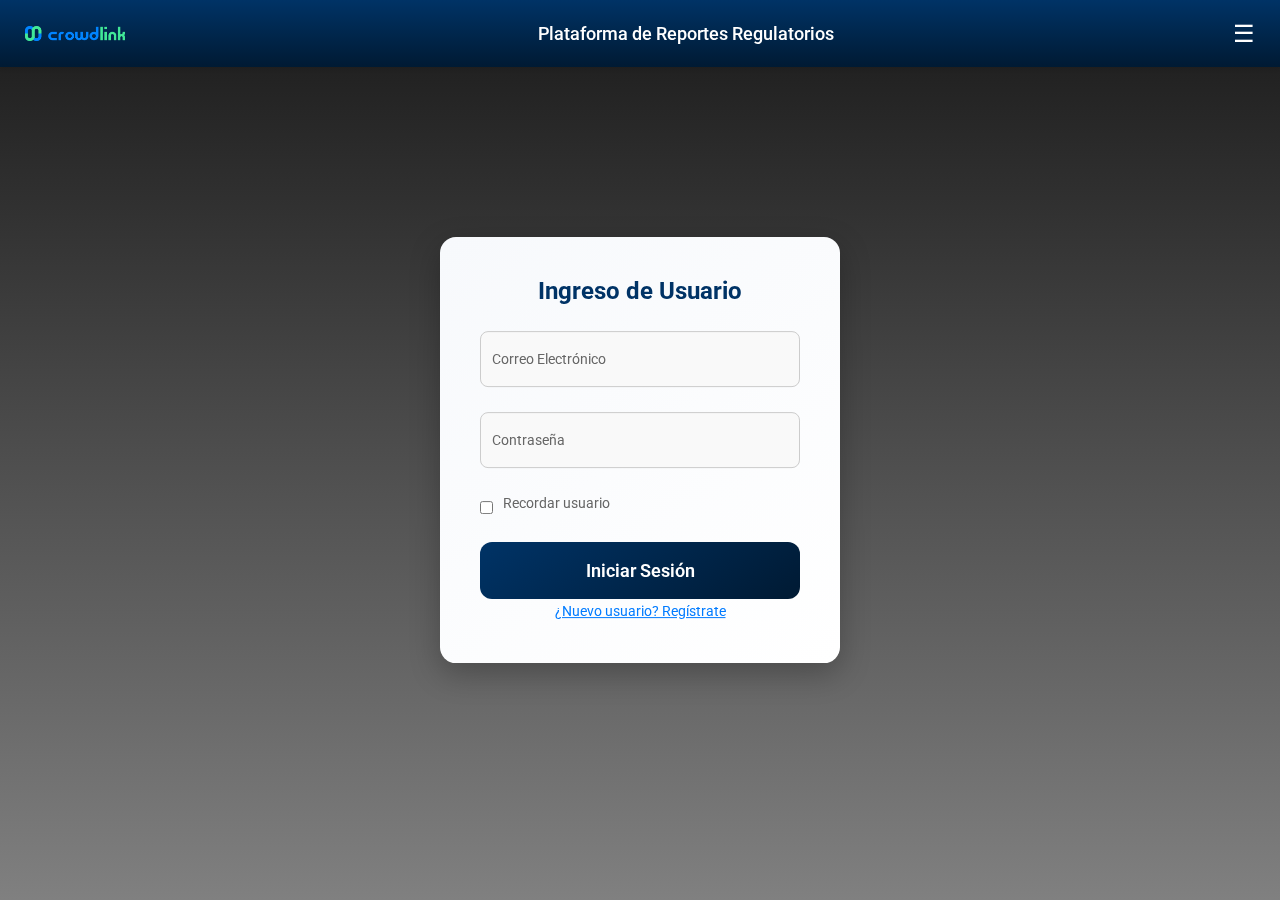
<file: index.html>
<!DOCTYPE html>
<html lang="es">
  <head>
    <meta charset="utf-8" />
    <meta http-equiv="X-UA-Compatible" content="IE=edge" />
    <meta
      name="viewport"
      content="width=device-width, initial-scale=1, shrink-to-fit=no"
    />
    <title>Ingreso</title>
    <link rel="stylesheet" type="text/css" href="css/bootstrap.css" />
    <link
      href="https://fonts.googleapis.com/css2?family=Roboto:wght@400;500;700;900&display=swap"
      rel="stylesheet"
    />
    <link href="css/index.css" rel="stylesheet" />
    <link
      rel="stylesheet"
      href="https://cdnjs.cloudflare.com/ajax/libs/font-awesome/6.0.0-beta3/css/all.min.css"
    />
    <link rel="icon" type="image/png" href="images/favicon.png" />
  </head>
  <body>
    <div class="hero_area">
      <!-- Barra de navegación -->
      <header class="header_section">
        <nav class="navbar">
          <div class="logo">
            <img src="images/crowd.png" alt="Crowdlink Logo" />
          </div>
          <a class="navbar-brand" href="index.html">
            <span>Plataforma de Reportes Regulatorios</span>
          </a>

          <div class="menu-icon" onclick="toggleMenu()">&#9776;</div>
        </nav>

        <!-- Menú Hamburguesa -->
        <div id="hamburgerMenu" class="menu-dropdown">
          <ul>
            <li onclick="togglePopup()">Inicio</li>
            <li onclick="togglePopup()">Contacto</li>
            <li onclick="alert('Sección de ayuda próximamente disponible.')">
              Ayuda
            </li>
          </ul>
        </div>
      </header>

      <!-- Contenedor de Login -->
      <div class="login-container">
        <h3 id="formTitle">Ingreso de Usuario</h3>
        <form id="authForm">
          <div id="loginView">
            <div class="input-group">
              <input type="email" id="loginEmail" placeholder=" " required />
              <label for="loginEmail">Correo Electrónico</label>
            </div>
            <div class="input-group">
              <input
                type="password"
                id="loginPassword"
                placeholder=" "
                required
              />
              <label for="loginPassword">Contraseña</label>
            </div>
            <div class="remember-me">
              <input type="checkbox" id="rememberMe" />
              <label for="rememberMe">Recordar usuario</label>
            </div>
            <button type="button" id="loginButton">Iniciar Sesión</button>
          </div>
        </form>
        <span class="toggle-link" id="toggleLink" onclick="toggleForms()">
          ¿Nuevo usuario? Regístrate
        </span>
      </div>

      <!-- Pop-up de Contacto -->
      <div id="contactPopup" class="popup">
        <div class="popup-header">
          <h3>Contacto</h3>
          <button class="close-popup" onclick="togglePopup()">×</button>
        </div>
        <div class="popup-body">
          <p><strong>Teléfono:</strong> +52 123 456 7890</p>
          <p><strong>Correo:</strong> contacto@empresa.com</p>
          <ul class="popup-links">
            <li>
              <a href="index.html"> <i class="fas fa-home"></i> Inicio </a>
            </li>
            <li>
              <a
                href="https://crowdlink.mx"
                target="_blank"
                rel="noopener noreferrer"
              >
                <i class="fas fa-link"></i> Crowdlink
              </a>
            </li>
          </ul>
        </div>
      </div>
    </div>

    <script src="js/index.js"></script>
    <script>
      function toggleMenu() {
        const menu = document.getElementById("hamburgerMenu");
        menu.style.display = menu.style.display === "block" ? "none" : "block";
      }

      function togglePopup() {
        const popup = document.getElementById("contactPopup");
        popup.style.display =
          popup.style.display === "block" ? "none" : "block";
      }
    </script>
  </body>
</html>
</file>
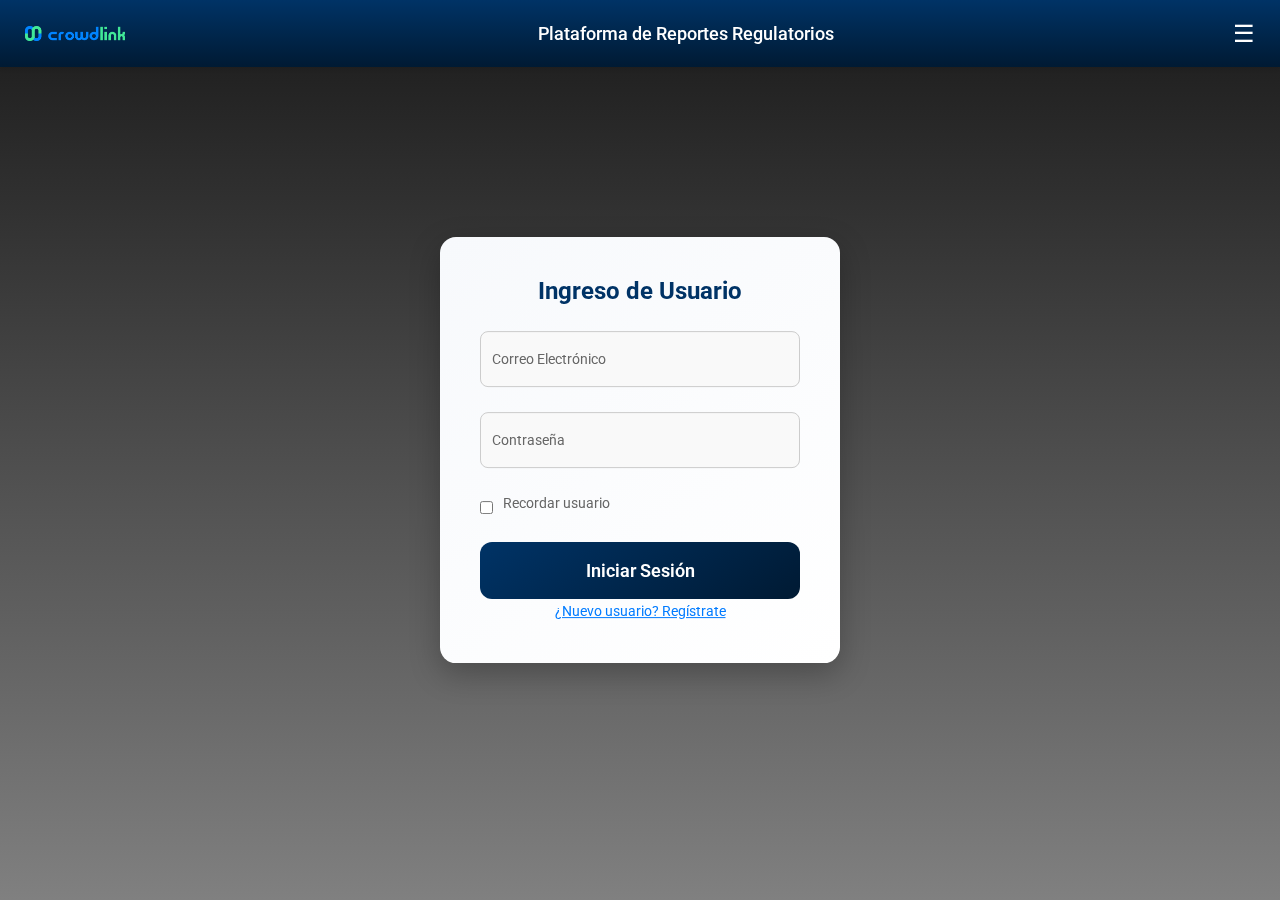
<file: dashboard.html>
<!DOCTYPE html>
<html lang="es">
  <head>
    <meta charset="UTF-8" />
    <meta name="viewport" content="width=device-width, initial-scale=1.0" />
    <title>Panel de Usuario</title>
    
    
    <link rel="stylesheet" href="css/dashboard.css" />
    <link rel="stylesheet" href="css/usuarios.css" />
    <link
      href="https://fonts.googleapis.com/css2?family=Roboto:wght@300;400;700&display=swap"
      rel="stylesheet"
    />
    
  </head>
  <link
    href="https://cdnjs.cloudflare.com/ajax/libs/font-awesome/5.15.4/css/all.min.css"
    rel="stylesheet"
  />
  <link rel="icon" type="image/png" href="images/favicon.png" />
  <title>Ingreso</title>
  <body>
    <!-- Barra lateral -->
    <div class="sidebar">
      <!-- Botón de hamburguesa secundario (visible solo en móviles) -->
      <div class="mobile-menu-btn" onclick="toggleMobileMenu()">☰</div>

      <!-- Enlaces de la barra lateral -->
      <div class="toggle-button" onclick="toggleSidebar()">&#9664;</div>
      <a href="javascript:void(0)" onclick="showSection('dashboard')">
        <i class="fas fa-chart-line"></i> <span class="text"> Dashboard</span>
      </a>
      <a href="javascript:void(0)" onclick="showSection('reportesFinancieros')">
        <i class="fas fa-file-alt"></i> <span class="text"> Reportes</span>
      </a>
      <a href="javascript:void(0)" onclick="showSection('reportesPLD')">
        <i class="fas fa-file-alt"></i> <span class="text"> PLD</span>
      </a>
      <a href="javascript:void(0)" onclick="showSection('sitiAA-section')">
        <i class="fas fa-cloud"></i> <span class="text"> SITIAA</span>
      </a>
      <a href="javascript:void(0)" onclick="showSection('usuario')">
        <i class="fas fa-user"></i> <span class="text"> Usuario</span>
      </a>
     
      <a href="javascript:void(0)" onclick="showSection('infoGeneral')">
        <i class="fas fa-search"></i>
        <span class="text"> Información</span>
      </a>
      <a href="javascript:void(0)" onclick="showSection('administrador')">
        <i class="fas fa-user-circle"></i>
        <span class="text"> Administrador</span>
      </a>

      <!-- Salir -->
      <a href="javascript:void(0)" class="logout" onclick="logout()">
        <i class="fas fa-sign-out-alt"></i>
        <span class="text"> Salir</span>
      </a>
    </div>
    <!-- Menú secundario desplegable -->
    <div id="mobileSidebarMenu" class="mobile-menu">
      <a href="javascript:void(0)" onclick="showSection('dashboard')"
        >Dashboard</a
      >
      <a href="javascript:void(0)" onclick="showSection('reportesFinancieros')"
        >Reportes</a
      >
      <a href="javascript:void(0)" onclick="showSection('reportesPLD')">PLD</a>
      <a href="javascript:void(0)" onclick="showSection('sitiAA')">SITI AA</a>
      <a href="javascript:void(0)" onclick="showSection('infoGeneral')"
        >Información</a
      >
      <a href="javascript:void(0)" onclick="logout()">Salir</a>
    </div>

    <!-- Botón de menú hamburguesa -->
    <div class="menu-btn" onclick="toggleMenu()">&#9776;</div>

    <!-- Opciones del menú -->
    <div id="menuOptions" class="menu-options">
      <a href="index.html" class="menu-link">Inicio</a>
      <a
        href="javascript:void(0)"
        onclick="showContactPopup()"
        class="menu-link"
        >Contacto</a
      >
      <a href="index.html" class="menu-link">
        Cerrar sesión
        <br />
        <i class="fas fa-sign-out-alt"></i>
      </a>
    </div>

    <!-- POP UP AYUDA -->
    <!-- Contact Popup -->
    <div id="contactPopup" class="popup">
      <div class="popup-content">
        <h3>Contacto</h3>
        <p>Teléfono: +52 55 1234 1234</p>
        <p>visita: www.crowdlink.mx</p>
        <p>Correo: contacto@crowdlink.mx</p>
        <button onclick="closePopup()">Cerrar</button>
      </div>
    </div>

    <!-- Contenido principal -->
    <div class="content">
      <header>
        <h1>Plataforma de Reportería Regulatoria</h1>
      </header>
      <div class="navbar">
        <span id="navbar-usuario">Usuario Activo: Cargando...</span>
      </div>
      
        <div class="container">
          <!-- Sección: Dashboard -->
          <section id="dashboard" class="section active">
            <div class="dashboard-header">
              <h2>Dashboard</h2>

              <p class="dashboard-subtitle">
                Esta Plataforma es una herramienta de PorCuanto S.A. de C.V., IFC para gestión de reportes regulatorios a CNBV.
              </p>
              
              
            </div>
            <div class="indicators">
              <div class="indicator">
                <i class="fas fa-calendar-alt icon"></i>
                <div class="indicator-content">
                  <h3>Fecha límite para enviar Reportes SITI</h3>
                  <p class="indicator-value">31/01/2024</p>
                </div>
              </div>
              <div class="indicator">
                <i class="fas fa-file-alt icon"></i>
                <div class="indicator-content">
                  <h3>Reportes Correspondientes a Periodo Actual</h3>
                  <p class="indicator-value">6</p>
                </div>
              </div>
              <div class="indicator">
                <i class="fas fa-calendar-check icon"></i>
                <div class="indicator-content">
                  <h3>Días restantes para finalizar el mes</h3>
                  <p class="indicator-value" id="daysToMonthEnd">Cargando...</p>
                </div>
              </div>
              <div class="indicator">
                <i class="fas fa-cloud icon"></i>
                <div class="indicator-content">
                  <h3>Funcionalidad de AWS</h3>
                  <p class="indicator-value">Activa</p>
                </div>
              </div>
              <!-- Nueva caja para el mes actual -->
              <div class="indicator">
                <i class="fas fa-calendar icon"></i>
                <div class="indicator-content">
                  <h3>Mes Actual</h3>
                  <p class="indicator-value" id="currentMonth"></p>
                </div>
              </div>
            </div>
          </section>
        </div>

      <!-- Sección: Reportes Regulatorios -->
      <!-- Sección: Reportes Regulatorios -->
        <section id="reportesFinancieros" class="section active">
          <h2>Reportes Regulatorios</h2>
          <p class="section-subtitle">
            Gestiona y transforma reportes financieros clave para el cumplimiento regulatorio.
          </p>
          <!--   contenedor inputs reportes regulatorios -->
          <div id="configuracionReportes" class="config-container">
            <div class="config-box">
              <label for="moneda">Moneda:</label>
              <input type="text" id="moneda" value="MXN" disabled />
              <div class="button-group">
                <button onclick="actualizarCampo('moneda')">Actualizar</button>
              </div>
            </div>
            <div class="config-box">
              <label for="claveInstitucion">Clave de la Institución:</label>
              <input type="text" id="claveInstitucion" value="065-022" />
              <div class="button-group">
                <button onclick="actualizarCampo('claveInstitucion')">Actualizar</button>
              </div>
            </div>
            <div class="config-box">
              <label for="mesReporte">Mes del Reporte:</label>
              <select id="mesReporte" onchange="cambiarMesReporte()">
                <option value="Enero">Enero</option>
                <option value="Febrero">Febrero</option>
                <option value="Marzo">Marzo</option>
                <!-- Más opciones -->
              </select>
            </div>
            <div class="config-box">
              <label for="fechaInicio">Fecha de Inicio:</label>
              <input type="text" id="fechaInicio" readonly />
              <label for="fechaFin">Fecha de Fin:</label>
              <input type="text" id="fechaFin" readonly />
              <div class="button-group">
                <button onclick="calcularFechas()">Calcular Fechas</button>
              </div>
            </div>
          </div>         
          <div class="section-divider-with-icon">
            <i class="fas fa-file-code"></i>
          </div>
          

          <div class="container">

            <!-- Serie R01 -->
            <div class="serie">
              <h3 class="serie-title" onclick="toggleOptions('R01')">
                <i class="fas fa-file-alt"></i> Serie R01 - Catálogo Mínimo
              </h3>
              <div id="R01" class="opciones ocultar">
                <p class="description">Catálogo Mínimo A-0112</p>
                <input type="file" id="fileR01" accept=".xlsx" />
                <div class="buttons">
                  <button onclick="transformar('fileR01', 'resultR01')">
                    <i class="fas fa-file-code"></i> Transformar a JSON
                  </button>
                  <button onclick="descargar('resultR01')">
                    <i class="fas fa-download"></i> Descargar JSON
                  </button>
                </div>
                <pre id="resultR01" class="json-result"></pre>
              </div>
            </div>

            <!-- Serie R08 -->
            <div class="serie">
              <h3 class="serie-title" onclick="toggleOptions('R08')">
                <i class="fas fa-file-alt"></i> Serie R08 - Préstamos Bancarios
              </h3>
              <div id="R08" class="opciones ocultar">
                <p class="description">Préstamos Bancarios y de Otros Organismos - D-0842</p>
                <input type="file" id="fileR08" accept=".xlsx" />
                <div class="buttons">
                  <button onclick="transformar('fileR08', 'resultR08')">
                    <i class="fas fa-file-code"></i> Transformar a JSON
                  </button>
                  <button onclick="descargar('resultR08')">
                    <i class="fas fa-download"></i> Descargar JSON
                  </button>
                </div>
                <pre id="resultR08" class="json-result"></pre>
              </div>
            </div>

            <!-- Serie R10 Reclasificaciones -->
            <div class="serie">
              <h3 class="serie-title" onclick="toggleOptions('R10A')">
                <i class="fas fa-file-alt"></i> Serie R10 - Reclasificaciones (A-10112)
              </h3>
              <div id="R10A" class="opciones ocultar">
                <p class="description">Reclasificaciones en el Estado de Situación Financiera</p>
                <input type="file" id="fileR10A" accept=".xlsx" />
                <div class="buttons">
                  <button onclick="transformar('fileR10A', 'resultR10A')">
                    <i class="fas fa-file-code"></i> Transformar a JSON
                  </button>
                  <button onclick="descargar('resultR10A')">
                    <i class="fas fa-download"></i> Descargar JSON
                  </button>
                </div>
                <pre id="resultR10A" class="json-result"></pre>
              </div>
            </div>
            <div class="serie">
              <h3 class="serie-title" onclick="toggleOptions('R10B')">
                <i class="fas fa-file-alt"></i> Serie R10 - Reclasificaciones (A-10122)
              </h3>
              <div id="R10B" class="opciones ocultar">
                <p class="description">Reclasificaciones en el Estado de Resultado Integral</p>
                <input type="file" id="fileR10B" accept=".xlsx" />
                <div class="buttons">
                  <button onclick="transformar('fileR10B', 'resultR10B')">
                    <i class="fas fa-file-code"></i> Transformar a JSON
                  </button>
                  <button onclick="descargar('resultR10B')">
                    <i class="fas fa-download"></i> Descargar JSON
                  </button>
                </div>
                <pre id="resultR10B" class="json-result"></pre>
              </div>
            </div>

            <!-- Serie R12 Consolidación -->
            <div class="serie">
              <h3 class="serie-title" onclick="toggleOptions('R12A')">
                <i class="fas fa-file-alt"></i> Serie R12 - Consolidación (A-12192)
              </h3>
              <div id="R12A" class="opciones ocultar">
                <p class="description">Consolidación del Estado de Situación Financiera</p>
                <input type="file" id="fileR12A" accept=".xlsx" />
                <div class="buttons">
                  <button onclick="transformar('fileR12A', 'resultR12A')">
                    <i class="fas fa-file-code"></i> Transformar a JSON
                  </button>
                  <button onclick="descargar('resultR12A')">
                    <i class="fas fa-download"></i> Descargar JSON
                  </button>
                </div>
                <pre id="resultR12A" class="json-result"></pre>
              </div>
            </div>
            <div class="serie">
              <h3 class="serie-title" onclick="toggleOptions('R12B')">
                <i class="fas fa-file-alt"></i> Serie R12 - Consolidación (A-12202)
              </h3>
              <div id="R12B" class="opciones ocultar">
                <p class="description">Consolidación del Estado de Resultado Integral</p>
                <input type="file" id="fileR12B" accept=".xlsx" />
                <div class="buttons">
                  <button onclick="transformar('fileR12B', 'resultR12B')">
                    <i class="fas fa-file-code"></i> Transformar a JSON
                  </button>
                  <button onclick="descargar('resultR12B')">
                    <i class="fas fa-download"></i> Descargar JSON
                  </button>
                </div>
                <pre id="resultR12B" class="json-result"></pre>
              </div>
            </div>

            <!-- Serie R13 Estados Financieros -->
            <div class="serie">
              <h3 class="serie-title" onclick="toggleOptions('R13A')">
                <i class="fas fa-file-alt"></i> Serie R13 - Estados Financieros (A-13112)
              </h3>
              <div id="R13A" class="opciones ocultar">
                <p class="description">Estado de Cambios en el Capital Contable</p>
                <input type="file" id="fileR13A" accept=".xlsx" />
                <div class="buttons">
                  <button onclick="transformar('fileR13A', 'resultR13A')">
                    <i class="fas fa-file-code"></i> Transformar a JSON
                  </button>
                  <button onclick="descargar('resultR13A')">
                    <i class="fas fa-download"></i> Descargar JSON
                  </button>
                </div>
                <pre id="resultR13A" class="json-result"></pre>
              </div>
            </div>
            <div class="serie">
              <h3 class="serie-title" onclick="toggleOptions('R13B')">
                <i class="fas fa-file-alt"></i> Serie R13 - Estados Financieros (A-13162)
              </h3>
              <div id="R13B" class="opciones ocultar">
                <p class="description">Estado de Flujos de Efectivo</p>
                <input type="file" id="fileR13B" accept=".xlsx" />
                <div class="buttons">
                  <button onclick="transformar('fileR13B', 'resultR13B')">
                    <i class="fas fa-file-code"></i> Transformar a JSON
                  </button>
                  <button onclick="descargar('resultR13B')">
                    <i class="fas fa-download"></i> Descargar JSON
                  </button>
                </div>
                <pre id="resultR13B" class="json-result"></pre>
              </div>
            </div>
            <div class="serie">
              <h3 class="serie-title" onclick="toggleOptions('R13C')">
                <i class="fas fa-file-alt"></i> Serie R13 - Estados Financieros (B-13212)
              </h3>
              <div id="R13C" class="opciones ocultar">
                <p class="description">Estado de Situación Financiera</p>
                <input type="file" id="fileR13C" accept=".xlsx" />
                <div class="buttons">
                  <button onclick="transformar('fileR13C', 'resultR13C')">
                    <i class="fas fa-file-code"></i> Transformar a JSON
                  </button>
                  <button onclick="descargar('resultR13C')">
                    <i class="fas fa-download"></i> Descargar JSON
                  </button>
                </div>
                <pre id="resultR13C" class="json-result"></pre>
              </div>
            </div>
            <div class="serie">
              <h3 class="serie-title" onclick="toggleOptions('R13D')">
                <i class="fas fa-file-alt"></i> Serie R13 - Estados Financieros (B-13222)
              </h3>
              <div id="R13D" class="opciones ocultar">
                <p class="description">Estado de Resultado Integral</p>
                <input type="file" id="fileR13D" accept=".xlsx" />
                <div class="buttons">
                  <button onclick="transformar('fileR13D', 'resultR13D')">
                    <i class="fas fa-file-code"></i> Transformar a JSON
                  </button>
                  <button onclick="descargar('resultR13D')">
                    <i class="fas fa-download"></i> Descargar JSON
                  </button>
                </div>
                <pre id="resultR13D" class="json-result"></pre>
              </div>
            </div>

            <!-- Serie R27 Reclamaciones -->
            <div class="serie">
              <h3 class="serie-title" onclick="toggleOptions('R27')">
                <i class="fas fa-file-alt"></i> Serie R27 - Reclamaciones
              </h3>
              <div id="R27" class="opciones ocultar">
                <p class="description">Reclamaciones - A-2702</p>
                <input type="file" id="fileR27" accept=".xlsx" />
                <div class="buttons">
                  <button onclick="transformar('fileR27', 'resultR27')">
                    <i class="fas fa-file-code"></i> Transformar a JSON
                  </button>
                  <button onclick="descargar('resultR27')">
                    <i class="fas fa-download"></i> Descargar JSON
                  </button>
                </div>
                <pre id="resultR27" class="json-result"></pre>
              </div>
            </div>
            <!-- reporte BAnxico Catálogo Mínimo -->
            <div class="serie">
              <h3 class="serie-title" onclick="toggleOptions('CMBanxico')">
                <i class="fas fa-file-alt"></i> Catálogo Mínimo Banxico
              </h3>
              <div id="CMBanxico" class="opciones ocultar">
                <p class="description">Reclamaciones - A-2702</p>
                <input type="file" id="fileR27" accept=".xlsx" />
                <div class="buttons">
                  <button onclick="transformar('fileR27', 'resultR27')">
                    <i class="fas fa-file-code"></i> Transformar a JSON
                  </button>
                  <button onclick="descargar('resultR27')">
                    <i class="fas fa-download"></i> Descargar JSON
                  </button>
                </div>
                <pre id="resultCMB" class="json-result"></pre>
              </div>
            </div>
          </div>
        </section>



          <!-- Sección Reportes PLD -->
        <section id="reportesPLD" class="section active">
          <h2>Reportes Regulatorios PLD: Art. 66, 69 & 71</h2>
          <p class="section-subtitle">
            Gestiona y transforma los reportes relacionados con Operaciones Relevantes, Inusuales e Internas Preocupantes.
          </p>
          <div class="container">
            <!-- Art. 66 -->
            <div class="serie">
              <h3 class="serie-title" onclick="toggleOptions('A66')">
                <i class="fas fa-folder-open"></i> Art. 66 - Operaciones Relevantes
              </h3>
              <div id="A66" class="opciones ocultar">
                <p class="description">Sube tu archivo para transformar y descargar.</p>
                <input type="file" id="fileA66" accept=".xlsx" />
                <div class="buttons">
                  <button onclick="transformar('fileA66', 'resultA66')">
                    <i class="fas fa-file-code"></i> Transformar a JSON
                  </button>
                  <button onclick="descargar('resultA66')">
                    <i class="fas fa-download"></i> Descargar JSON
                  </button>
                </div>
                <pre id="resultA66" class="json-result"></pre>
              </div>
            </div>
            <!-- Art. 69 -->
            <div class="serie">
              <h3 class="serie-title" onclick="toggleOptions('A69')">
                <i class="fas fa-folder-open"></i> Art. 69 - Operaciones Inusuales
              </h3>
              <div id="A69" class="opciones ocultar">
                <p class="description">Sube tu archivo para transformar y descargar.</p>
                <input type="file" id="fileA69" accept=".xlsx" />
                <div class="buttons">
                  <button onclick="transformar('fileA69', 'resultA69')">
                    <i class="fas fa-file-code"></i> Transformar a JSON
                  </button>
                  <button onclick="descargar('resultA69')">
                    <i class="fas fa-download"></i> Descargar JSON
                  </button>
                </div>
                <pre id="resultA69" class="json-result"></pre>
              </div>
            </div>
            <!-- Art. 71 -->
            <div class="serie">
              <h3 class="serie-title" onclick="toggleOptions('A71')">
                <i class="fas fa-folder-open"></i> Art. 71 - Operaciones Internas Preocupantes
              </h3>
              <div id="A71" class="opciones ocultar">
                <p class="description">Sube tu archivo para transformar y descargar.</p>
                <input type="file" id="fileA71" accept=".xlsx" />
                <div class="buttons">
                  <button onclick="transformar('fileA71', 'resultA71')">
                    <i class="fas fa-file-code"></i> Transformar a JSON
                  </button>
                  <button onclick="descargar('resultA71')">
                    <i class="fas fa-download"></i> Descargar JSON
                  </button>
                </div>
                <pre id="resultA71" class="json-result"></pre>
              </div>
            </div>
          </div>
        </section>


        <!-- Sección SITI AA -->
        <!-- Sección: SITI AA -->
        <section id="sitiAA-section" class="section active">
          <h2 class="sitiAA-title">SITI AA - Crowdlink</h2>
          <p class="sitiAA-subtitle">
            Gestiona reportes con el portal SITI AA para <strong>PorCuanto S.A. de C.V., Institución de Financiamiento Colectivo</strong>. Portal En Desarrollo.
          </p>

        </section>




        
        <!-- Sección: Usuario personal -->
        <section id="usuario" class="section">
          <h2>Usuario de la Plataforma</h2>
          <p>Información de Usuario:</p>
          

          <!-- Tabla de usuarios -->
          <div class="usuarios-container">
            <table class="usuarios-tabla">
              <thead>
                <tr>
                  <th>Permiso</th>
                  <th>Usuario</th>
                  <th>Nombre Completo</th>
                  <th>Acciones</th>
                </tr>
              </thead>
              <tbody id="usuarioTabla">
                <!-- Filas generadas dinámicamente -->
              </tbody>
            </table>
          </div>
        </section>


        <!-- Sección: Información General -->
        <section id="infoGeneral" class="section active">
          <div class="info-header">
            <h2>Información General y Ayuda</h2>
            <p class="info-subtitle">
              Plataforma creada por PorCuanto S.A. de C.V., IFC para la gestión de reportes regulatorios exigidos por la CNBV. Encuentra aquí toda la información necesaria.
            </p>
          </div>

          <div class="info-content">
            <!-- Indicadores -->
            <div class="indicators">
              <div class="indicator">
                <i class="fas fa-info-circle icon"></i>
                <div class="indicator-content">
                  <h3>¿Qué es la Ley Fintech?</h3>
                  <p>Marco regulatorio para Fintech en México, que supervisa las IFC y plataformas de pago.</p>
                </div>
              </div>
              <div class="indicator">
                <i class="fas fa-file-alt icon"></i>
                <div class="indicator-content">
                  <h3>Reportes Regulatorios</h3>
                  <p>
                    Reportes obligatorios como reclasificaciones, consolidaciones y estados financieros.
                  </p>
                </div>
              </div>
              <div class="indicator">
                <i class="fas fa-shield-alt icon"></i>
                <div class="indicator-content">
                  <h3>Normativa PLD</h3>
                  <p>
                    Cumple con las disposiciones de Prevención de Lavado de Dinero exigidas por la CNBV.
                  </p>
                </div>
              </div>
            </div>

            <!-- Preguntas Frecuentes (FAQ) -->
            <div class="faq-section">
              <h3>Preguntas Frecuentes</h3>
              <div class="faq-item">
                <button class="faq-question" onclick="toggleFaq(this)">
                  ¿Qué reportes se presentan según el Anexo 18?
                </button>
                <div class="faq-answer">
                  <p>
                    Los reportes incluyen estados financieros consolidados, operaciones relevantes e inusuales, y más. Estos son detallados en el Anexo 18 de las disposiciones Fintech.
                  </p>
                </div>
              </div>
              <div class="faq-item">
                <button class="faq-question" onclick="toggleFaq(this)">
                  ¿Qué establece la normativa PLD para Fintech?
                </button>
                <div class="faq-answer">
                  <p>
                    Establece la necesidad de identificar clientes, monitorear transacciones y reportar operaciones sospechosas para prevenir lavado de dinero y financiamiento al terrorismo.
                  </p>
                </div>
              </div>
              <div class="faq-item">
                <button class="faq-question" onclick="toggleFaq(this)">
                  ¿Cuáles son las fechas clave para los reportes?
                </button>
                <div class="faq-answer">
                  <p>
                    Las fechas varían según el reporte. Por ejemplo, los estados financieros deben enviarse trimestralmente a más tardar el último día hábil del mes siguiente al trimestre reportado.
                  </p>
                </div>
              </div>
            </div>
          </div>
        </section>

        
        <!--Seccion de Administrador de Usuarios-->
        <section id="administrador" class="section">
          <h2>Gestión de Usuarios</h2>
          <p>Agrega y gestiona usuarios de la plataforma</p>
        
          <!-- Botón para abrir el popup -->
          <div class="usuarios-header">
            <button class="btn-agregar-usuario" onclick="abrirPopupCrearUsuario()">
              Agregar Usuario
            </button>
          </div>
        
          <!-- Tabla de usuarios -->
          <div class="usuarios-container">
            <table class="usuarios-tabla">
              <thead>
                <tr>
                  <th>Permiso</th>
                  <th>Usuario</th>
                  <th>Nombre Completo</th>
                  <th>Acciones</th>
                </tr>
              </thead>
              <tbody id="usuariosTabla">
                <!-- Usuarios dinámicos aquí -->
              </tbody>
            </table>
          </div>
        
          <!-- Popup para agregar usuario -->
          <div id="popupCrearUsuario" class="popup-gradiente" style="display: none;">
            <div class="popup-content">
              <h2>Agregar Nuevo Usuario</h2>
              <form id="formAgregarUsuario">
                <label for="nombre">Nombre:</label>
                <input type="text" id="nombre" placeholder="Nombre completo" required />
        
                <label for="email">Correo Electrónico:</label>
                <input
                  type="email"
                  id="email"
                  placeholder="ejemplo@correo.com"
                  required
                />
        
                <label for="permiso">Permiso:</label>
                <select id="permiso" required>
                  <option value="Administrador">Administrador</option>
                  <option value="Consulta">Consulta</option>
                </select>
        
                <label for="password">Contraseña:</label>
                <input
                  type="password"
                  id="password"
                  placeholder="Contraseña"
                  required
                />
        
                <div class="popup-buttons">
                  <button type="button" onclick="crearUsuario()">Agregar</button>
                  <button type="button" onclick="cerrarPopup()">Cancelar</button>
                </div>
              </form>
            </div>
          </div>
        </section>
        




      </div>
    </div>


    
    <footer class="footer">
      <p>
        &copy; 2024 Plataforma para Reportería Regulatoria. Todos los derechos
        reservados.
      </p>
      <div class="logo">
        <img src="images/crowd.png" alt="Logo" />
      </div>
    </footer>
    

    <!-- Scripts -->
    <script src="js/dashboard.js"></script>
    <script src="js/reportes.js"></script>
    <script src="js/usuarios.js"></script>
  </body>
</html>
</file>
<file: css/index.css>
/* Fondo y general */
body {
  background: linear-gradient(
    180deg,
    #1a1a1a,
    #333333,
    #4d4d4d,
    #666666,
    #808080
  );
  height: 100vh;
  margin: 0;
  font-family: "Roboto", sans-serif;
  color: #808080;
}

/* Navbar */
.header_section .navbar {
  display: flex;
  justify-content: space-between;
  align-items: center;
  padding: 15px 25px;
  background: linear-gradient(180deg, #003366, #001a33);
  color: #fff;
  position: fixed;
  top: 0;
  left: 0;
  width: 100%;
  z-index: 100;
  box-shadow: 0 2px 4px rgba(0, 0, 0, 0.1);
}

/* Ajuste para logo */
.header_section .navbar .logo {
  margin-right: 15px;
}

.header_section .navbar a {
  text-decoration: none;
  color: #fff;
  font-weight: 500;
  font-size: 18px;
  margin-left: 15px;
}

.header_section .menu-icon {
  font-size: 24px;
  cursor: pointer;
  color: #fff;
}

/* Hamburger Icon */
/* Hamburger Icon */
.hamburger-icon {
  cursor: pointer;
  width: 24px; /* Icono más pequeño */
  height: 18px;
  display: flex;
  flex-direction: column;
  justify-content: space-between;
  align-items: center;
  position: fixed;
  top: 20px;
  right: 20px;
  z-index: 400;
}

.hamburger-icon .bar {
  width: 100%;
  height: 3px; /* Barras más finas */
  background-color: #fff;
  border-radius: 1.5px;
  transition: all 0.3s ease-in-out;
}

.hamburger-icon.active .bar:nth-child(1) {
  transform: translateY(7px) rotate(45deg); /* Primera barra se cruza */
}

.hamburger-icon.active .bar:nth-child(2) {
  opacity: 0; /* Barra del medio desaparece */
}

.hamburger-icon.active .bar:nth-child(3) {
  transform: translateY(-7px) rotate(-45deg); /* Última barra se cruza */
}

/* Dropdown Menu */
.menu-dropdown {
  display: none;
  position: fixed;
  top: 60px;
  right: 20px;
  background: linear-gradient(145deg, #003366, #001a33);
  color: #fff;
  padding: 20px;
  border-radius: 12px;
  box-shadow: 0 8px 20px rgba(0, 0, 0, 0.3);
  z-index: 200;
  width: 220px;
  animation: fadeIn 0.4s ease-out;
}

.menu-dropdown ul {
  list-style: none;
  margin: 0;
  padding: 0;
}

.menu-dropdown ul li {
  padding: 10px 0;
  color: #fff;
  cursor: pointer;
  text-align: center;
  font-weight: 600;
  transition: background 0.3s ease;
}

.menu-dropdown ul li:hover {
  background: #001a33;
  border-radius: 8px;
}

/* Login/Register Container */
.login-container {
  position: fixed;
  top: 50%;
  left: 50%;
  transform: translate(-50%, -50%);
  background: linear-gradient(145deg, #f7f9fc, #ffffff);
  padding: 40px;
  border-radius: 16px;
  box-shadow: 0 10px 30px rgba(0, 0, 0, 0.25);
  width: 400px;
  text-align: center;
  z-index: 300;
}

.login-container h3 {
  margin-bottom: 25px;
  font-weight: 700;
  font-size: 24px;
  color: #003366;
}

/* Input Group Styling */
.input-group {
  position: relative;
  margin-bottom: 25px;
}

.input-group input {
  width: 100%;
  padding: 15px 12px;
  border: 1px solid #cccccc;
  border-radius: 8px;
  font-size: 16px;
  color: #333333;
  background: #f9f9f9;
  transition: border-color 0.3s ease, box-shadow 0.3s ease;
}

.input-group input:focus {
  border-color: #003366;
  outline: none;
  box-shadow: 0 0 8px rgba(0, 51, 102, 0.5);
}

.input-group label {
  position: absolute;
  top: 50%;
  left: 12px;
  transform: translateY(-50%);
  font-size: 14px;
  color: #666666;
  pointer-events: none;
  transition: all 0.3s ease;
}

.input-group input:focus + label,
.input-group input:not(:placeholder-shown) + label {
  top: -10px;
  left: 10px;
  font-size: 12px;
  color: #003366;
}

/* Remember Me Checkbox */
.remember-me {
  display: flex;
  align-items: center;
  justify-content: flex-start;
  margin-bottom: 20px;
}

.remember-me input {
  margin-right: 10px;
  cursor: pointer;
}

.remember-me label {
  font-size: 14px;
  color: #666666;
}

/* Buttons */
.login-container button {
  width: 100%;
  padding: 15px;
  background: linear-gradient(145deg, #003366, #001a33);
  color: #ffffff;
  border: none;
  border-radius: 12px;
  font-size: 18px;
  font-weight: 600;
  cursor: pointer;
  transition: background 0.3s ease, transform 0.3s ease;
}

.login-container button:hover {
  background: linear-gradient(145deg, #001a33, #003366);
  transform: scale(1.05);
  box-shadow: 0 8px 20px rgba(0, 0, 0, 0.2);
}

/* Toggle Link */
.toggle-link {
  color: #007bff;
  cursor: pointer;
  text-decoration: underline;
  margin-top: 15px;
  font-size: 14px;
  transition: color 0.3s ease;
}

.toggle-link:hover {
  color: #0056b3;
}

/* Popup */
.popup {
  display: none;
  position: fixed;
  top: 50%;
  left: 50%;
  transform: translate(-50%, -50%);
  background: #ffffff;
  color: #333;
  padding: 20px 30px;
  border-radius: 16px;
  box-shadow: 0 10px 30px rgba(0, 0, 0, 0.3);
  z-index: 300;
  width: 300px;
  text-align: left;
  animation: scaleIn 0.4s ease-out;
}

.popup-header {
  display: flex;
  justify-content: space-between;
  align-items: center;
  margin-bottom: 15px;
}

.popup-header h3 {
  font-size: 18px;
  color: #003366;
}

.close-popup {
  background: none;
  border: none;
  font-size: 24px;
  font-weight: bold;
  cursor: pointer;
  color: #003366;
  transition: transform 0.3s ease;
}

.close-popup:hover {
  transform: rotate(90deg);
}

.popup-body p {
  margin: 10px 0;
  font-size: 14px;
  line-height: 1.6;
}

/* Animations */
@keyframes fadeIn {
  from {
    transform: translateY(-20px);
    opacity: 0;
  }
  to {
    transform: translateY(0);
    opacity: 1;
  }
}

@keyframes scaleIn {
  from {
    transform: scale(0.8);
    opacity: 0;
  }
  to {
    transform: scale(1);
    opacity: 1;
  }
}

/*  pop up */

/* Pop-up links */
.popup-links {
  list-style: none;
  padding: 0;
  margin: 20px 0 0;
}

.popup-links li {
  margin-bottom: 10px;
}

.popup-links a {
  display: flex;
  align-items: center;
  text-decoration: none;
  color: #003366;
  font-weight: 600;
  font-size: 16px;
  transition: color 0.3s ease;
}

.popup-links a:hover {
  color: #0056b3;
}

.popup-links i {
  margin-right: 8px;
  font-size: 18px;
}

/* Logo */
.logo img {
  width: 100px;
  height: auto;
  display: block;
  margin: 0 auto;
}

/*  AQUI VA CSS PARA LA VERSION MOBILE */

/* General Mobile Styles */
@media (max-width: 768px) {
  /* Navbar */
  .navbar {
    flex-direction: column; /* Apila los elementos */
    align-items: flex-start;
    padding: 15px;
  }

  .navbar .logo img {
    width: 80px; /* Reduce el tamaño del logo */
  }

  .navbar-brand {
    font-size: 16px; /* Reduce el tamaño del texto */
    margin: 10px 0;
  }

  .menu-icon {
    font-size: 24px;
    margin-top: 10px;
  }

  /* Login Container */
  .login-container {
    width: 90%; /* Aumenta el ancho relativo */
    padding: 20px; /* Reduce el padding */
  }

  .login-container h3 {
    font-size: 20px; /* Reduce el tamaño del título */
  }

  .input-group input {
    font-size: 14px; /* Ajusta el tamaño del texto */
    padding: 10px; /* Reduce el padding */
  }

  .input-group label {
    font-size: 12px; /* Reduce el tamaño de las etiquetas */
  }

  .login-container button {
    font-size: 16px; /* Ajusta el texto del botón */
    padding: 10px;
  }

  /* Popup */
  .popup {
    width: 90%; /* Ajusta el ancho del pop-up */
    padding: 15px; /* Reduce el padding */
    top: 60%; /* Ajusta la posición */
  }

  .popup-header h3 {
    font-size: 18px; /* Reduce el tamaño del título */
  }

  .popup-body p {
    font-size: 14px; /* Ajusta el texto */
  }

  .popup-links a {
    font-size: 14px; /* Reduce el tamaño de los enlaces */
  }

  /* Hamburger Icon */
  .hamburger-icon {
    width: 30px; /* Icono más pequeño */
    height: 20px;
  }

  .hamburger-icon .bar {
    height: 3px; /* Líneas más finas */
  }

  /* Menu Dropdown */
  .menu-dropdown {
    width: 90%; /* Ocupa casi todo el ancho */
    top: 60px; /* Ajusta la posición */
    right: 5%; /* Centra horizontalmente */
  }
}
</file>
<file: css/dashboard.css>
/* General */
body {
  font-family: "Roboto", sans-serif;
  margin: 0;
  padding: 0;
  display: flex;
  flex-direction: column;
  min-height: 100vh;
}

/* Barra Lateral */

.sidebar {
  background-color: #001a33;
  color: #fff;
  width: 250px;
  transition: width 0.3s;
  overflow: hidden;
}

.sidebar.collapsed {
  width: 70px;
}

.sidebar .toggle-button {
  background-color: #003366;
  color: #fff;
  padding: 10px;
  text-align: center;
  cursor: pointer;
}

.sidebar ul {
  list-style: none;
  padding: 0;
  margin: 0;
}

.sidebar ul li {
  display: flex;
  align-items: center;
  padding: 15px 10px;
  cursor: pointer;
}

.sidebar ul li:hover {
  background-color: #003366;
}

.sidebar ul li .icon {
  font-size: 20px;
  margin-right: 10px;
}

.sidebar ul li .text {
  transition: opacity 0.3s, margin-left 0.3s;
}

.sidebar.collapsed ul li .text {
  opacity: 0;
  margin-left: -20px;
  pointer-events: none;
}
/*  Log out */
.sidebar .logout {
  margin-top: auto; /* Empuja la opción "Salir" al final */
}

/* Botón Hamburger */

.header_section .menu-icon {
  font-size: 24px;
  cursor: pointer;
}

.menu-dropdown {
  display: none;
  position: absolute;
  top: 50px;
  left: 0;
  background: linear-gradient(180deg, #003366, #001a33);
  width: 100%;
  box-shadow: 0 4px 8px rgba(0, 0, 0, 0.2);
  z-index: 1000;
}

.menu-dropdown ul {
  list-style: none;
  margin: 0;
  padding: 10px 0;
  text-align: left;
}

.menu-dropdown ul li {
  padding: 10px 20px;
  color: #fff;
  cursor: pointer;
}

.menu-dropdown ul li:hover {
  background-color: #001a33;
}

/* Contenido Principal */
.content {
  margin-left: 230px;
  padding: 20px;
  flex-grow: 1;
}

/* Secciones */
.section {
  display: none;
}

.section.active {
  display: block;
}

/* DASHBOARD MEJORAS */

/* General para Dashboard */
#dashboard {
  padding: 20px;
  background: linear-gradient(180deg, #f4f4f9, #e8e8f5);
  border-radius: 12px;
  box-shadow: 0 4px 10px rgba(0, 0, 0, 0.1);
}

.dashboard-header {
  text-align: center;
  margin-bottom: 20px;
}

.dashboard-header h2 {
  font-size: 28px;
  color: #003366;
  font-weight: bold;
}

.dashboard-header .dashboard-subtitle {
  font-size: 16px;
  color: #555;
  margin-top: 5px;
}

/* Indicadores */
/* Indicadores */
.indicators {
  display: grid;
  grid-template-columns: repeat(auto-fit, minmax(200px, 1fr));
  gap: 20px;
}

.indicator {
  background: #ffffff;
  border-radius: 10px;
  box-shadow: 0 4px 8px rgba(0, 0, 0, 0.1);
  padding: 20px;
  display: flex;
  align-items: center;
  gap: 15px;
  transition: transform 0.3s, box-shadow 0.3s;
}

.indicator:hover {
  transform: translateY(-5px);
  box-shadow: 0 6px 15px rgba(0, 0, 0, 0.2);
}

/* Iconos de Indicadores */
.indicator .icon {
  font-size: 40px;
  color: #007bff;
}

/* Contenido de Indicadores */
.indicator-content h3 {
  font-size: 18px;
  color: #333;
  margin: 0;
  font-weight: 600;
}

.indicator-content .indicator-value {
  font-size: 22px;
  font-weight: bold;
  color: #007bff;
  margin-top: 5px;
}

/* Indicadores */
.indicators {
  display: grid;
  grid-template-columns: repeat(auto-fit, minmax(200px, 1fr));
  gap: 20px;
  margin-top: 20px;
}

.indicator {
  background-color: #ffffff; /* Fondo blanco */
  box-shadow: 0 4px 6px rgba(0, 0, 0, 0.1);
  border-radius: 8px;
  padding: 20px;
  text-align: center;
  transition: transform 0.3s ease, box-shadow 0.3s ease;
}

.indicator:hover {
  transform: translateY(-5px); /* Eleva el elemento al pasar el cursor */
  box-shadow: 0 6px 10px rgba(0, 0, 0, 0.2);
}

.indicator h3 {
  font-size: 18px;
  color: #333;
  margin-bottom: 10px;
}

.indicator p {
  font-size: 24px;
  font-weight: bold;
  color: #007bff; /* Azul */
}

/* Botones Generales */
button {
  background-color: #4caf50; /* Verde */
  color: white;
  padding: 10px 20px;
  border: none;
  border-radius: 5px;
  font-size: 16px;
  cursor: pointer;
  transition: background-color 0.3s ease;
}

button:hover {
  background-color: #45a049; /* Verde más oscuro */
}

/* Tablas Generales */
.table {
  width: 100%;
  border-collapse: collapse;
  margin-top: 20px;
  box-shadow: 0 2px 10px rgba(0, 0, 0, 0.1);
  background-color: #fff; /* Fondo blanco */
  border-radius: 8px;
  overflow: hidden; /* Para bordes redondeados */
}

.table th,
.table td {
  padding: 12px 15px;
  text-align: left;
  border-bottom: 1px solid #ddd;
}

.table th {
  background-color: #003366; /* Azul marino */
  color: white;
  font-weight: bold;
  text-transform: uppercase; /* Texto en mayúsculas */
  font-size: 14px;
}

.table td {
  font-size: 14px;
  color: #333333; /* Gris oscuro */
}

.table tr:nth-child(even) {
  background-color: #f9f9f9; /* Fondo gris claro para filas pares */
}

.table tr:hover {
  background-color: #f1f1f1; /* Fondo gris claro al pasar el mouse */
}

/* Botones Detalle */
.table button {
  background-color: #007bff; /* Azul */
  color: white;
  border: none;
  padding: 8px 16px;
  font-size: 14px;
  border-radius: 5px;
  cursor: pointer;
  transition: background-color 0.3s;
}

.table button:hover {
  background-color: #0056b3; /* Azul más oscuro */
}

/*  seccion de info general   */

/* Estilos para la sección de Información General */
#infoGeneral {
  padding: 20px;
  background: #f9f9f9;
  border-radius: 12px;
  box-shadow: 0 4px 10px rgba(0, 0, 0, 0.1);
  margin-bottom: 20px;
}

.info-header {
  text-align: center;
  margin-bottom: 20px;
}

.info-header h2 {
  font-size: 28px;
  color: #003366;
  font-weight: bold;
}

.info-header .info-subtitle {
  font-size: 16px;
  color: #555;
  margin-top: 5px;
}

/* Estilos para la sección de FAQ */
/* Información General */
#infoGeneral {
  padding: 30px;
  background: linear-gradient(180deg, #f4f7fb, #ffffff);
  border-radius: 12px;
  box-shadow: 0 4px 10px rgba(0, 0, 0, 0.1);
}

/* Encabezado */
.info-header {
  text-align: center;
  margin-bottom: 30px;
}

.info-header h2 {
  font-size: 28px;
  font-weight: bold;
  color: #003366;
  margin-bottom: 10px;
}

.info-header .info-subtitle {
  font-size: 16px;
  color: #666666;
  max-width: 800px;
  margin: 0 auto;
}

/* Indicadores */
.indicators {
  display: grid;
  grid-template-columns: repeat(auto-fit, minmax(300px, 1fr));
  gap: 20px;
  margin-bottom: 40px;
}

.indicator {
  background: #ffffff;
  border: 2px solid #003366;
  border-radius: 12px;
  padding: 20px;
  box-shadow: 0 4px 8px rgba(0, 0, 0, 0.1);
  transition: transform 0.3s ease, box-shadow 0.3s ease;
  text-align: center;
}

.indicator:hover {
  transform: translateY(-5px);
  box-shadow: 0 6px 12px rgba(0, 0, 0, 0.2);
}

.indicator .icon {
  font-size: 40px;
  color: #003366;
  margin-bottom: 15px;
}

.indicator h3 {
  font-size: 18px;
  color: #003366;
  margin-bottom: 10px;
}

.indicator p {
  font-size: 14px;
  color: #666666;
}

/* Preguntas Frecuentes */
.faq-section {
  margin-top: 30px;
}

.faq-section h3 {
  font-size: 24px;
  color: #003366;
  margin-bottom: 20px;
  border-bottom: 2px solid #003366;
  display: inline-block;
}

.faq-item {
  margin-bottom: 15px;
}

.faq-question {
  background: #003366;
  color: #ffffff;
  padding: 15px 20px;
  width: 100%;
  text-align: left;
  border: none;
  border-radius: 8px;
  cursor: pointer;
  font-size: 16px;
  transition: background-color 0.3s ease;
}

.faq-question:hover {
  background: #0056b3;
}

.faq-answer {
  display: none;
  background: #f4f7fb;
  padding: 15px;
  border-radius: 8px;
  margin-top: 5px;
  box-shadow: inset 0 2px 5px rgba(0, 0, 0, 0.1);
}

.faq-answer p {
  margin: 0;
  font-size: 14px;
  color: #333333;
}

/* Mostrar FAQ */
.faq-answer.active {
  display: block;
}

/* Footer */
footer {
  background: linear-gradient(180deg, #003366, #001a33); /* Azul marino */
  height: 50px;
  color: white;
  text-align: center;
  padding: 10px;
  justify-content: space-between;
  position: fixed;
  bottom: 0;
  width: 100%;
}

/* Texto del Footer */
.footer p {
  margin: 0; /* Elimina márgenes */
  font-size: 14px; /* Tamaño de texto */
}

/* Logo */
.footer .logo img {
  width: 120px; /* Tamaño del logo */
  height: auto;
}

/* Botones Detalle */
.table button {
  background-color: #4caf50; /* Verde */
  color: white;
  border: none;
  padding: 8px 16px;
  cursor: pointer;
  border-radius: 5px;
  transition: background-color 0.3s;
}

.table button:hover {
  background-color: #45a049; /* Verde más oscuro */
}

/* Estilo de las Series */
.serie {
  background-color: #f9f9f9;
  border: 1px solid #ddd;
  border-radius: 8px;
  padding: 15px;
  margin-bottom: 15px;
}

.ocultar {
  display: none;
}

.logo img {
  width: 200px; /* Ajusta el tamaño según necesites */
  height: auto;
  display: block;
  margin: 0 auto; /* Centra el logo horizontalmente */
}

/*  Seccion de Usuarios   */

/* Sección de Usuarios */
.section {
  margin-top: 40px;
  padding: 20px;
  background-color: #f9f9f9;
  border-radius: 8px;
  box-shadow: 0 4px 6px rgba(0, 0, 0, 0.1);
}

.section h2 {
  font-size: 24px;
  margin-bottom: 10px;
  color: #003366;
}

.section p {
  font-size: 16px;
  color: #555;
  margin-bottom: 20px;
}

/* Header de Usuarios */
.usuarios-header {
  display: flex;
  justify-content: flex-end;
  margin-bottom: 20px;
}

/* Botón Agregar Usuario */
.btn-agregar-usuario {
  background-color: #007bff; /* Azul */
  color: white;
  padding: 10px 20px;
  font-size: 16px;
  border: none;
  border-radius: 5px;
  cursor: pointer;
  transition: background-color 0.3s ease;
}

.btn-agregar-usuario:hover {
  background-color: #0056b3; /* Azul más oscuro */
}

/* Contenedor de la Tabla */
.usuarios-container {
  overflow-x: auto;
}

/* Tabla de Usuarios */
.usuarios-tabla {
  width: 100%;
  border-collapse: collapse;
  background-color: white;
  border-radius: 8px;
  overflow: hidden;
  box-shadow: 0 4px 6px rgba(0, 0, 0, 0.1);
}

.usuarios-tabla th,
.usuarios-tabla td {
  padding: 12px 15px;
  text-align: left;
  border-bottom: 1px solid #ddd;
}

.usuarios-tabla th {
  background-color: #003366; /* Azul marino */
  color: white;
  text-transform: uppercase;
  font-weight: bold;
  font-size: 14px;
}

.usuarios-tabla td {
  font-size: 14px;
  color: #333;
}

.usuarios-tabla tr:nth-child(even) {
  background-color: #f9f9f9; /* Fondo gris claro */
}

.usuarios-tabla tr:hover {
  background-color: #f1f1f1; /* Fondo gris más claro al pasar el cursor */
}

/* Botón Detalle Usuario */
.btn-detalle-usuario {
  background-color: #4caf50; /* Verde */
  color: white;
  border: none;
  padding: 8px 16px;
  font-size: 14px;
  border-radius: 5px;
  cursor: pointer;
  transition: background-color 0.3s ease;
}

.btn-detalle-usuario:hover {
  background-color: #45a049; /* Verde más oscuro */
}

/* Responsividad */
@media (max-width: 768px) {
  .usuarios-tabla th,
  .usuarios-tabla td {
    font-size: 12px;
    padding: 8px 10px;
  }

  .btn-detalle-usuario {
    font-size: 12px;
    padding: 6px 12px;
  }
  .sidebar {
    position: relative;
    width: 100%;
    height: auto;
  }

  .menu-btn {
    display: block;
  }

  .sidebar a {
    display: block;
    text-align: center;
  }
}

.btn-agregar-usuario:hover {
  transform: scale(1.05);
  box-shadow: 0 4px 6px rgba(0, 0, 0, 0.2);
}

/* Botón Hamburger */

/* Botón de menú */
.menu-btn {
  font-size: 24px;
  color: #003366;
  position: absolute;
  top: 20px;
  right: 20px;
  cursor: pointer;
  z-index: 1000;
}

/* Opciones de menú desplegable */
.menu-options {
  display: none; /* Oculto por defecto */
  position: absolute;
  top: 60px; /* Debajo del botón */
  right: 20px; /* Alineado con el botón */
  background-color: #003366;
  color: white;
  border-radius: 8px;
  box-shadow: 0 4px 6px rgba(0, 0, 0, 0.2);
  z-index: 999;
  width: 200px; /* Ancho del menú */
}

.menu-options a {
  display: block;
  padding: 10px 15px;
  text-decoration: none;
  color: white;
  transition: background-color 0.3s ease;
}

.menu-options a:hover {
  background-color: rgba(255, 255, 255, 0.1);
}

/* Responsividad Mejorada */
@media (max-width: 768px) {
  .sidebar {
    position: absolute;
    top: 0;
    left: -220px; /* Ocultar barra lateral */
    height: 100%;
    transition: left 0.3s ease;
  }

  .sidebar.show {
    left: 0; /* Mostrar barra lateral */
  }

  .menu-btn {
    display: block;
  }
}
/* Barra lateral interactiva */
.sidebar {
  position: fixed;
  top: 0;
  left: 0;
  width: 41.5px;
  height: 100%;
  background: linear-gradient(180deg, #003366, #001a33);
  padding-top: 20px;
  transition: width 0.3s ease;
}

.sidebar:hover {
  width: 220px;
}

.sidebar a {
  display: flex;
  align-items: center;
  gap: 10px;
  padding: 15px;
  text-decoration: none;
  color: #ddd;
  font-size: 18px;
  transition: background-color 0.3s, color 0.3s;
}

.sidebar a i {
  font-size: 20px;
}

.sidebar a:hover {
  background-color: rgba(255, 255, 255, 0.1);
  color: #fff;
}

.sidebar a.active {
  background-color: rgba(0, 123, 255, 0.3);
  color: #fff;
  font-weight: bold;
}

/* POP UP */

/* Popup Styling */
/* General Pop-Up Styling */
.popup {
  display: none; /* Ocultar por defecto */
  position: fixed;
  top: 0;
  left: 0;
  width: 100%;
  height: 100%;
  background: rgba(0, 0, 0, 0.5); /* Fondo semi-transparente */
  z-index: 1000;
}

.popup-content {
  background: #003366;
  color: #fff;
  padding: 20px;
  border-radius: 8px;
  width: 300px;
  max-width: 90%;
  margin: 100px auto; /* Centrar verticalmente */
  text-align: center;
  box-shadow: 0 4px 8px rgba(0, 0, 0, 0.2);
}

.popup-content h3 {
  margin-bottom: 15px;
  font-size: 18px;
}

.popup-content p {
  margin-bottom: 10px;
}

.popup-content button {
  background: #007bff;
  color: #fff;
  border: none;
  padding: 10px 15px;
  border-radius: 5px;
  cursor: pointer;
  transition: background-color 0.3s ease;
}

.popup-content button:hover {
  background: #0056b3;
}

/*  Version Mobile  */

/* Responsividad para pantallas pequeñas */
@media (max-width: 768px) {
  /* Ajustes para la barra lateral */
  .sidebar {
    position: fixed;
    top: 0;
    left: -250px; /* Oculta la barra lateral */
    width: 250px; /* Ancho completo al expandir */
    height: 100%; /* Altura completa */
    z-index: 1000;
    transition: left 0.3s ease;
  }

  .sidebar.collapsed {
    left: 0; /* Muestra la barra lateral */
  }

  /* Botón de menú */
  .menu-btn {
    position: fixed;
    top: 10px;
    left: 10px;
    z-index: 1100;
  }

  /* Contenido principal */
  .content {
    margin-left: 0;
    padding-top: 60px; /* Ajustar espacio para el botón de menú */
  }

  /* Ajustar los títulos y textos */
  .indicators {
    grid-template-columns: 1fr; /* Una columna en móvil */
    gap: 10px; /* Espaciado reducido */
  }

  .indicator {
    padding: 10px;
  }

  /* Ajustes para tablas */
  .table {
    font-size: 12px; /* Texto más pequeño */
    overflow-x: auto; /* Habilitar scroll horizontal */
  }

  /* Pop-ups centrados en móvil */
  .popup-content {
    width: 90%; /* Más ancho en móvil */
  }
}

/*  mobile hambuerguer */

/* Botón de menú hamburguesa en la barra lateral */
.mobile-menu-btn {
  display: none; /* Oculto por defecto */
  font-size: 24px;
  color: #fff;
  background-color: #003366;
  padding: 10px;
  text-align: center;
  cursor: pointer;
  border: none;
  border-radius: 5px;
}

/* Menú desplegable en la barra lateral */
.mobile-menu {
  display: none; /* Oculto por defecto */
  background-color: #001a33;
  color: white;
  padding: 10px 0;
  z-index: 1100;
  position: relative;
}

.mobile-menu a {
  display: block;
  padding: 10px 15px;
  text-decoration: none;
  color: white;
  transition: background-color 0.3s ease;
}

.mobile-menu a:hover {
  background-color: rgba(255, 255, 255, 0.1);
}

/* Estilos específicos para móviles */
@media (max-width: 768px) {
  .mobile-menu-btn {
    display: block; /* Mostrar el botón en móviles */
  }

  .mobile-menu.show {
    display: block; /* Mostrar el menú desplegable cuando esté activo */
  }

  .content {
    margin-left: 0;
    padding-top: 60px; /* Espacio para el botón del menú */
  }
}

/*   PLD */

/* Estilo general de la sección */
#reportesPLD {
  margin: 20px;
}

#reportesPLD h2 {
  font-size: 28px;
  font-weight: bold;
  color: #003366;
  text-align: center;
  margin-bottom: 10px;
}

.section-subtitle {
  font-size: 16px;
  text-align: center;
  color: #555;
  margin-bottom: 30px;
}

/* Contenedor de series */
.container {
  display: grid;
  grid-template-columns: repeat(auto-fit, minmax(300px, 1fr));
  gap: 12px;
}

/* Caja individual de cada serie */
.serie {
  background: linear-gradient(180deg, #003366, #001a33);
  color: #fff;
  padding: 15px;
  border-radius: 10px;
  box-shadow: 0 4px 10px rgba(0, 0, 0, 0.1);
  transition: transform 0.3s ease, box-shadow 0.3s ease;
}

.serie:hover {
  transform: translateY(-5px);
  box-shadow: 0 6px 15px rgba(0, 0, 0, 0.2);
}

/* Título de la serie */
.serie-title {
  font-size: 15px;
  font-weight: bold;
  cursor: pointer;
  margin-bottom: 10px;
  display: flex;
  align-items: center;
  gap: 10px;
}

.serie-title i {
  color: #f9d342;
}

/* Descripción e input */
.description {
  font-size: 14px;
  margin-bottom: 10px;
}

.opciones input[type="file"] {
  margin: 10px 0;
}

/* Botones */
.buttons {
  display: flex;
  gap: 10px;
}

.buttons button {
  padding: 10px 15px;
  border: none;
  background: #007bff;
  color: #fff;
  font-size: 14px;
  border-radius: 5px;
  cursor: pointer;
  transition: background-color 0.3s ease;
}

.buttons button:hover {
  background: #0056b3;
}

.buttons i {
  margin-right: 5px;
}

/* Resultado del JSON */
.json-result {
  background: #f4f4f4;
  color: #333;
  padding: 10px;
  border-radius: 5px;
  font-size: 14px;
  white-space: pre-wrap;
  overflow-x: auto;
  max-height: 150px;
}

/*  reportes financieros CSS */

/* Sección General */
#reportesFinancieros {
  margin: 20px;
}

#reportesFinancieros h2 {
  font-size: 28px;
  font-weight: bold;
  color: #003366;
  text-align: center;
  margin-bottom: 10px;
}

#reportesFinancieros .section-subtitle {
  font-size: 16px;
  text-align: center;
  color: #555;
  margin-bottom: 30px;
}

/* Linea Division cajas REPORTES REGULATORIOS  */

.section-divider-with-icon {
  display: flex;
  align-items: center;
  justify-content: center;
  margin: 20px 0;
}

.section-divider-with-icon::before,
.section-divider-with-icon::after {
  content: "";
  flex: 1;
  border-bottom: 2px solid #004c99;
  margin: 0 10px;
}

.section-divider-with-icon i {
  font-size: 16px;
  color: #004c99;
}

/* Contenedor principal de configuración */
.config-container {
  display: grid;
  grid-template-columns: repeat(4, 1fr); /* 4 columnas iguales */
  gap: 15px;
  margin: 15px auto;
  padding: 15px;
  background: linear-gradient(145deg, #002a4e, #004c99);
  border-radius: 12px;
  box-shadow: 0 8px 16px rgba(0, 0, 0, 0.2);
  width: 90%; /* Ajustado para caber mejor */
  max-width: 1400px; /* Máximo ancho */
}

/* Cada caja de configuración */
.config-box {
  display: flex;
  flex-direction: column;
  align-items: flex-start;
  justify-content: space-between;
  background: linear-gradient(145deg, #f7fbff, #e0efff);
  border-radius: 8px;
  padding: 8.5px; /* Reducción del padding en un 15% */
  box-shadow: 0 3.4px 8.5px rgba(0, 0, 0, 0.1); /* Reducción proporcional de la sombra */
  transition: transform 0.3s ease, box-shadow 0.3s ease;
  position: relative;
  width: 85%; /* Ajuste al 85% del tamaño original */
  height: 85%; /* Ajuste al 85% del tamaño original */
}

.config-box:hover {
  transform: translateY(-3.4px); /* Movimiento reducido proporcionalmente */
  box-shadow: 0 8.5px 17px rgba(0, 0, 0, 0.15); /* Sombra ajustada proporcionalmente */
}

/* Etiquetas */
.config-box label {
  font-size: 13px;
  font-weight: bold;
  color: #003366;
  margin-bottom: 6px;
  letter-spacing: 0.3px;
}

/* Inputs y Selects compactos */
.config-box input,
.config-box select {
  width: 35%;
  padding: 8px;
  border: none;
  border-radius: 6px;
  font-size: 12px;
  background-color: #edf6ff;
  color: #003366;
  box-shadow: inset 0 1px 3px rgba(0, 0, 0, 0.1);
  transition: box-shadow 0.3s ease, background-color 0.3s ease;
}

.config-box input:focus,
.config-box select:focus {
  outline: none;
  box-shadow: 0 0 6px rgba(0, 76, 153, 0.5);
  background-color: #ffffff;
}

/* Inputs deshabilitados */
.config-box input[disabled] {
  background-color: #d3e2f2;
  color: #666666;
  font-style: italic;
}

/* Botones */
.config-box button {
  padding: 8px 12px;
  background: linear-gradient(145deg, #004c99, #002a4e);
  color: #ffffff;
  font-size: 12px;
  font-weight: bold;
  border: none;
  border-radius: 6px;
  cursor: pointer;
  transition: background 0.3s ease, transform 0.3s ease;
  align-self: flex-end;
}

.config-box button:hover {
  background: linear-gradient(145deg, #0056b3, #003366);
  transform: scale(1.03);
  box-shadow: 0 6px 12px rgba(0, 0, 0, 0.2);
}

/* Contenedor de botones agrupados */
.config-box .button-group {
  display: flex;
  gap: 8px;
  justify-content: flex-end;
  width: 100%;
}

/*  CONTENEDOR USUARIO ACTIVO */

.navbar {
  background: linear-gradient(45deg, #004d99, #0099ff); /* Gradiente azul */
  padding: 5px 10px; /* Tamaño más pequeño */
  text-align: center;
  border-radius: 6px; /* Bordes redondeados */
  box-shadow: 0 3px 8px rgba(0, 0, 0, 0.2); /* Sombra más sutil */
  width: fit-content; /* Ajusta el tamaño al contenido */
  margin: 10px auto; /* Centra la barra */
}

#navbar-usuario {
  color: white; /* Naranja potente */
  font-size: 0.75em; /* Tamaño de fuente más pequeño */
  font-weight: normal; /* Letra más delgada */
  text-shadow: 1px 1px 3px rgba(0, 0, 0, 0.4); /* Sombra sutil */
  text-transform: uppercase; /* Texto en mayúsculas */
  font-family: "Arial", sans-serif; /* Fuente clara y moderna */
}

/*  SECCION SITI AA */

/* Sección SITI AA */
.sitiAA-section {
  max-width: 800px;
  margin: 20px auto;
  background: #ffffff;
  padding: 20px;
  border-radius: 10px;
  box-shadow: 0 4px 10px rgba(0, 0, 0, 0.1);
}

.sitiAA-title {
  font-size: 2em;
  color: #004d99;
  margin-bottom: 10px;
  text-align: center;
}

.sitiAA-subtitle {
  font-size: 1.2em;
  text-align: center;
  color: #666;
  margin-bottom: 20px;
}

.sitiAA-action,
.sitiAA-info,
.sitiAA-response {
  margin-top: 20px;
}

.sitiAA-btn {
  display: inline-block;
  padding: 10px 20px;
  border-radius: 8px;
  text-align: center;
  text-transform: uppercase;
  font-weight: bold;
  cursor: pointer;
  transition: all 0.3s ease;
}

.sitiAA-btn-primary {
  background: linear-gradient(45deg, #004d99, #0099ff);
  color: #ffffff;
  border: none;
}

.sitiAA-btn-primary:hover {
  background: linear-gradient(45deg, #003d80, #0080e0);
}

.sitiAA-btn-secondary {
  background: #ff6600;
  color: #ffffff;
  border: none;
}

.sitiAA-btn-secondary:hover {
  background: #e65500;
}

.sitiAA-status-message {
  color: #004d99;
  margin-top: 10px;
  font-size: 0.9em;
}

.sitiAA-info-title {
  font-size: 1.5em;
  color: #333;
  margin-bottom: 10px;
}

.sitiAA-faq {
  margin-top: 10px;
}

.sitiAA-faq-btn {
  background: #f7fbff;
  border: 1px solid #004d99;
  color: #004d99;
  padding: 8px;
  border-radius: 5px;
  cursor: pointer;
  margin-bottom: 5px;
  text-align: left;
  width: 100%;
  transition: background 0.3s ease;
}

.sitiAA-faq-btn:hover {
  background: #e0efff;
}

.sitiAA-faq-answer {
  background: #e0efff;
  padding: 10px;
  margin-top: 5px;
  border-radius: 5px;
  display: none;
}

.sitiAA-textarea {
  width: 100%;
  padding: 10px;
  border: 1px solid #ccc;
  border-radius: 5px;
  resize: none;
}
</file>
<file: css/usuarios.css>
/* Botón para agregar usuario */
.btn-agregar-usuario {
  background: linear-gradient(135deg, #1e3a8a, #2563eb);
  color: #fff;
  padding: 12px 24px;
  border: none;
  border-radius: 12px;
  font-size: 18px;
  font-weight: bold;
  cursor: pointer;
  transition: transform 0.3s ease, box-shadow 0.3s ease;
  box-shadow: 0 4px 8px rgba(0, 0, 0, 0.2);
}

.btn-agregar-usuario:hover {
  transform: scale(1.05);
  box-shadow: 0 6px 15px rgba(0, 0, 0, 0.3);
  background: linear-gradient(135deg, #2563eb, #60a5fa);
}

/* Popup estilizado */
.popup-gradiente {
  position: fixed;
  top: 0;
  left: 0;
  width: 100%;
  height: 100%;
  background: rgba(0, 0, 0, 0.7);
  display: flex;
  align-items: center;
  justify-content: center;
  z-index: 1000;
  animation: fadeIn 0.3s ease-in-out;
}

@keyframes fadeIn {
  from {
    opacity: 0;
  }
  to {
    opacity: 1;
  }
}

.popup-content {
  background: linear-gradient(135deg, #1e40af, #1e3a8a);
  padding: 30px;
  border-radius: 16px;
  color: #fff;
  text-align: center;
  box-shadow: 0 8px 20px rgba(0, 0, 0, 0.5);
  width: 450px;
  transform: scale(0.9);
  animation: popIn 0.3s ease-in-out;
}

@keyframes popIn {
  from {
    transform: scale(0.8);
  }
  to {
    transform: scale(1);
  }
}

.popup-content h2 {
  font-size: 28px;
  margin-bottom: 20px;
  color: #facc15;
}

.popup-content form label {
  display: block;
  margin-bottom: 8px;
  font-size: 16px;
  font-weight: bold;
  text-align: left;
}

.popup-content form input,
.popup-content form select {
  width: 100%;
  padding: 12px;
  margin-bottom: 20px;
  border-radius: 10px;
  border: none;
  font-size: 16px;
}

.popup-content form input:focus,
.popup-content form select:focus {
  outline: none;
  border: 2px solid #60a5fa;
}

.popup-buttons {
  display: flex;
  justify-content: space-between;
  gap: 20px;
}

.popup-buttons button {
  flex: 1;
  padding: 12px;
  border-radius: 12px;
  font-size: 16px;
  cursor: pointer;
  transition: transform 0.3s ease, box-shadow 0.3s ease;
}

.popup-buttons button:first-child {
  background: linear-gradient(135deg, #22c55e, #16a34a);
  color: #fff;
}

.popup-buttons button:first-child:hover {
  transform: scale(1.05);
  box-shadow: 0 4px 10px rgba(0, 0, 0, 0.3);
}

.popup-buttons button:last-child {
  background: linear-gradient(135deg, #ef4444, #dc2626);
  color: #fff;
}

.popup-buttons button:last-child:hover {
  transform: scale(1.05);
  box-shadow: 0 4px 10px rgba(0, 0, 0, 0.3);
}

/* Tabla de usuarios */
.usuarios-tabla {
  width: 100%;
  border-collapse: collapse;
  margin-top: 20px;
  border-radius: 12px;
  overflow: hidden;
  box-shadow: 0 8px 20px rgba(0, 0, 0, 0.1);
}

.usuarios-tabla th,
.usuarios-tabla td {
  padding: 16px;
  text-align: left;
  border-bottom: 1px solid #ddd;
}

.usuarios-tabla th {
  background: linear-gradient(135deg, #1e3a8a, #2563eb);
  color: #fff;
  text-transform: uppercase;
  font-size: 14px;
}

.usuarios-tabla td {
  font-size: 14px;
  color: #333;
}

.usuarios-tabla tr:nth-child(even) {
  background-color: #f9f9f9;
}

.usuarios-tabla tr:hover {
  background-color: #f1f1f1;
}

.btn-detalle-usuario {
  background: linear-gradient(135deg, #60a5fa, #3b82f6);
  color: #fff;
  border: none;
  padding: 10px;
  border-radius: 8px;
  font-size: 14px;
  cursor: pointer;
  transition: transform 0.3s ease, box-shadow 0.3s ease;
}

.btn-detalle-usuario:hover {
  transform: scale(1.05);
  box-shadow: 0 4px 10px rgba(0, 0, 0, 0.3);
}

/* Super Administrador Badge */
.badge-super-admin {
  background: #facc15;
  color: #1e3a8a;
  padding: 5px 10px;
  border-radius: 8px;
  font-size: 12px;
  font-weight: bold;
}
</file>
